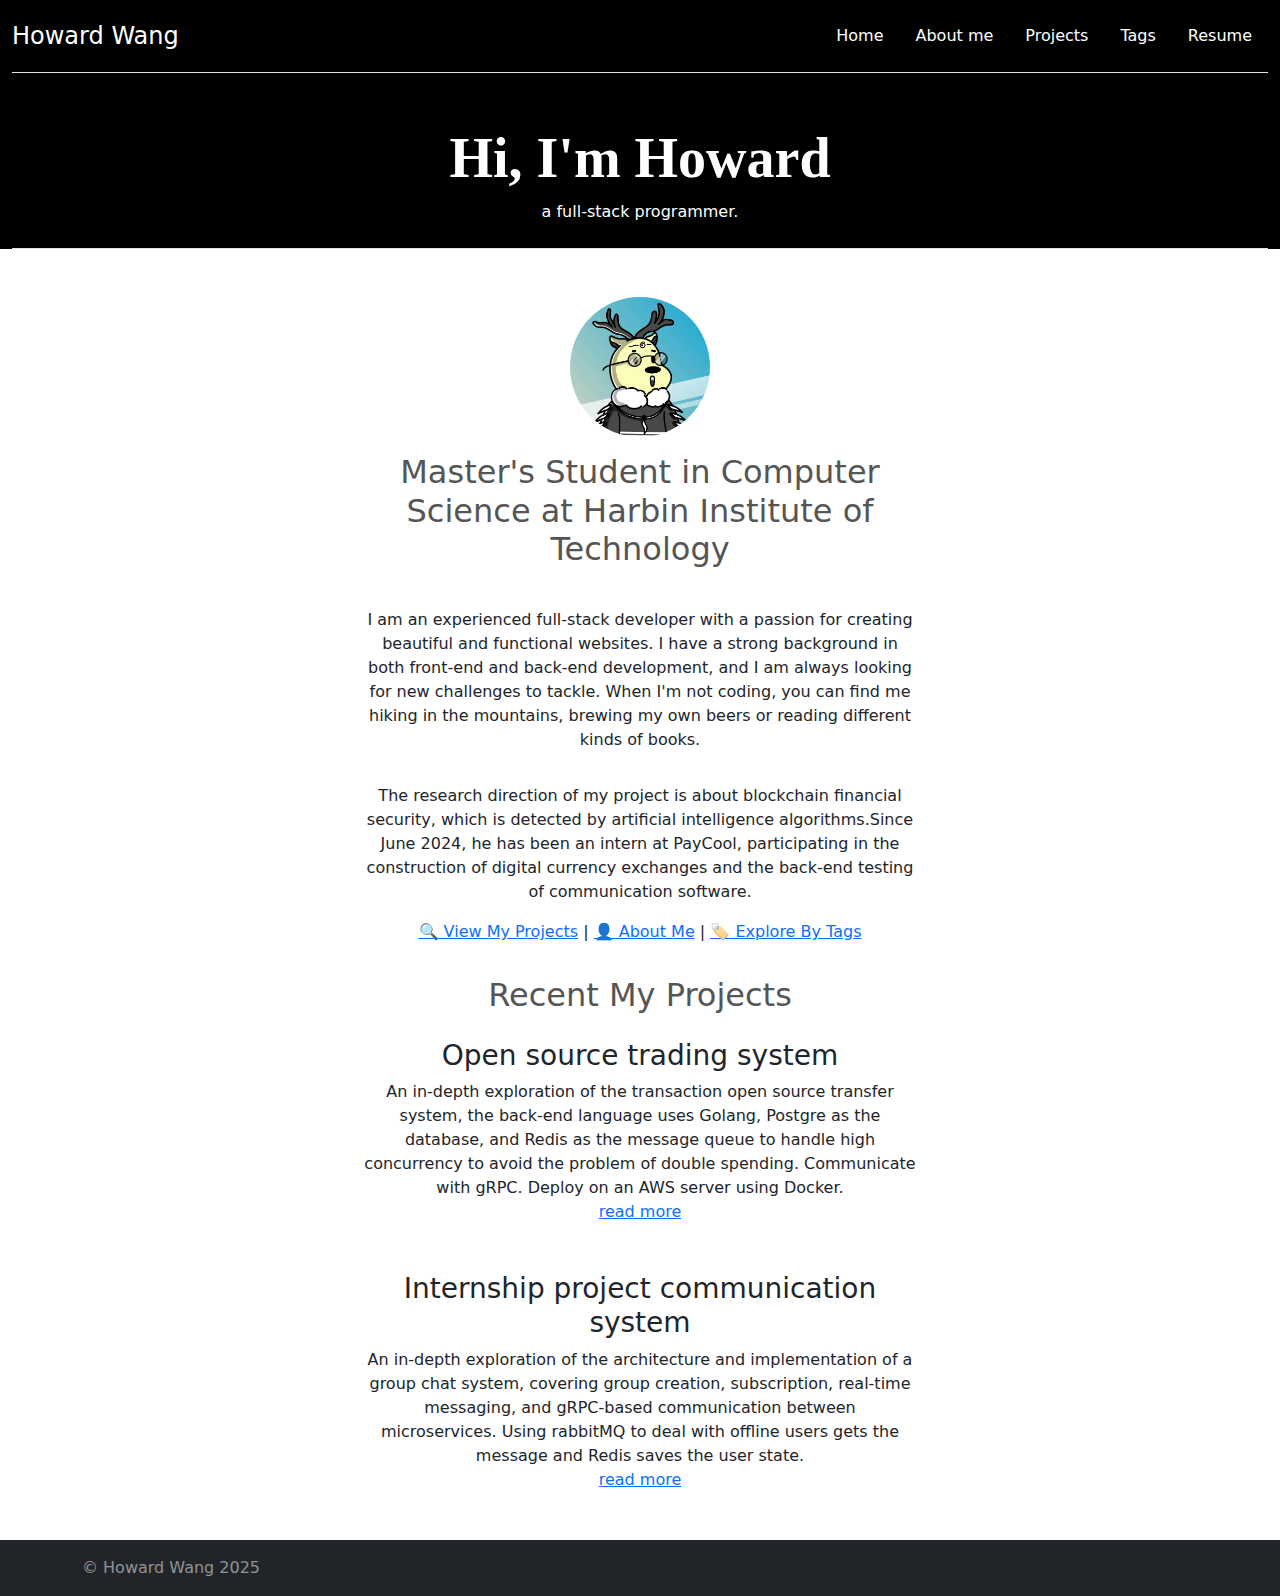
<file: index.html>
<!DOCTYPE html>
<html lang="en">
<head>
    <meta charset="UTF-8">
    <meta name="viewport" content="width=device-width, initial-scale=1.0">
    <title>Welcome to My Personal Website | Howard Wang</title>
    <link href="https://cdn.jsdelivr.net/npm/bootstrap@5.3.3/dist/css/bootstrap.min.css" rel="stylesheet" integrity="sha384-QWTKZyjpPEjISv5WaRU9OFeRpok6YctnYmDr5pNlyT2bRjXh0JMhjY6hW+ALEwIH" crossorigin="anonymous">
    <link rel="stylesheet" href="./style.css">
</head>
<body>
    <div class="container-fluid">
        <header class="d-flex flex-wrap justify-content-center py-3 mb-4 border-bottom">
          <a href="/" class="d-flex align-items-center mb-3 mb-md-0 me-md-auto link-body-emphasis text-decoration-none">
            <span class="fs-4 text-white fs-6" >Howard Wang</span>
          </a>
    
          <ul class="nav nav-pills">
            <li class="nav-item"><a href="#" class="nav-link text-white fs-6" aria-current="page">Home</a></li>
            <li class="nav-item"><a href="#" class="nav-link text-white fs-6" >About me</a></li>
            <li class="nav-item"><a href="#" class="nav-link text-white fs-6" >Projects</a></li>
            <li class="nav-item"><a href="#" class="nav-link text-white fs-6">Tags</a></li>
            <li class="nav-item"><a href="#" class="nav-link text-white fs-6">Resume</a></li>
          </ul>
        </header>
        <div class="px-4 pt-1 my-5 text-center border-bottom">
          <h1 class="display-4 fw-bold text-white">Hi, I'm Howard</h1>
          <div class="col-lg-6 mx-auto">
            <p class="lead mb-4 text-white fs-6">a full-stack programmer.</p>
          </div>
        </div>
      </div>

      <div class="my-cv cf ph3 ph5-l pv3 pv4-l f4 tc-l text-center measure-wide lh-copy mid-gray">
        <img class="bd-placeholder-img rounded-circle " width="140" height="140" src="./v2-9485f04f38879a940fc926a9f863e6f5_r.jpg">
        <h2 class="py-3">Master's Student in Computer Science at Harbin Institute of Technology</h2>
        <p class="intro py-3">I am an experienced full-stack developer with a passion for creating beautiful and functional websites. I have a strong background in both front-end and back-end development, and I am always looking for new challenges to tackle. When I'm not coding, you can find me hiking in the mountains, brewing
          my own beers or reading different kinds of books.</p>
          <p>The research direction of my project is about blockchain financial security, which is detected by artificial intelligence algorithms.Since June 2024, he has been an intern at PayCool, participating in the construction of digital currency exchanges and the back-end testing of communication software.</p>
          <p><a href="/projects/">🔍 View My Projects</a> | <a href="/about/">👤 About Me</a> | <a href="/tags/">🏷️ Explore By Tags</a></p>
      </div>
        <div class="my-project cf ph3  ph5-l pv3 pv4-l f4 tc-l text-center measure-wide lh-copy mid-gray">
          <h2 class="py-3">Recent My Projects</h2>
          <div class="db pv4 ph3 ph0-l no-underline dark-gray">
            <div class="flex flex-column flex-row-ns">
              
              <div class="blah w-100">
                <h3 class="f3 fw1 athelas mt0 lh-title">
                  <a href="https://github.com/HowardWangGoogle/golangPoject" class="color-inherit dim link text-dark text-decoration-none">
                    Open source trading system
                    </a>
                </h3>
                <div class="f6 f5-l lh-copy nested-copy-line-height nested-links">
                  An in-depth exploration of the transaction open source transfer system, the back-end language uses Golang, Postgre as the database, and Redis as the message queue to handle high concurrency to avoid the problem of double spending. Communicate with gRPC. Deploy on an AWS server using Docker.
                </div>
                  <a href="/projects/chat-group-core/" class="ba b--moon-gray bg-light-gray br2 color-inherit dib f7 hover-bg-moon-gray link mt2 ph2 pv1">read more</a>
                
              </div>
            </div>
          </div>

          <div class="db pv4 ph3 ph0-l no-underline dark-gray py-5">
            <div class="flex flex-column flex-row-ns">
              
              <div class="blah w-100">
                <h3 class="f3 fw1 athelas mt0 lh-title">
                  <a href="https://github.com/HowardWangGoogle/golangPoject" class="color-inherit dim link text-dark text-decoration-none">
                    Internship project communication system
                    </a>
                </h3>
                <div class="f6 f5-l lh-copy nested-copy-line-height nested-links">
                  An in-depth exploration of the architecture and implementation of a group chat system, covering group creation, subscription, real-time messaging, and gRPC-based communication between microservices. Using rabbitMQ to deal with offline users gets the message and Redis saves the user state.
                </div>
                  <a href="/projects/chat-group-core/" class="ba b--moon-gray bg-light-gray br2 color-inherit dib f7 hover-bg-moon-gray link mt2 ph2 pv1">read more</a>
                
              </div>
            </div>
          </div>
        </div>
        <footer class="bg-dark text-white py-3" role="contentinfo">
          <div class="container d-flex justify-content-between align-items-center">
            <a class="f4 fw4 text-white-50 text-decoration-none" href="https://github.com/HowardWangGoogle/Howard_Wang.github.io">
              © Howard Wang 2025
            </a>
            <div class="ananke-socials">
              <!-- 在这里添加社交媒体图标或链接 -->
            </div>
          </div>
        </footer>
      <div>
</body>
</html>
</file>
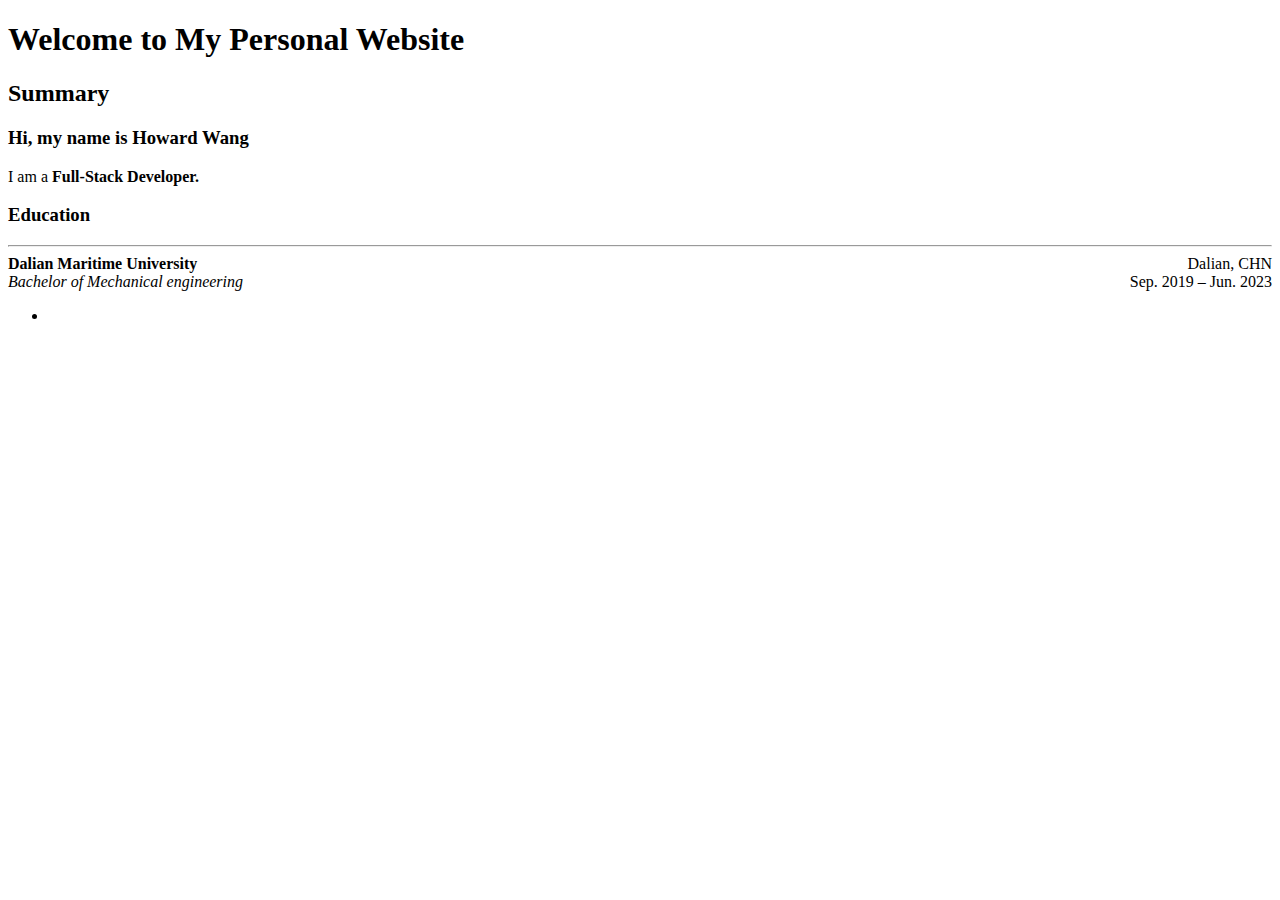
<file: solution.html>
<!DOCTYPE html>
<html lang="en">
<head>
    <meta charset="UTF-8">
    <meta name="viewport" content="width=device-width, initial-scale=1.0">
    <title>My Resume</title>
</head>
<body>
    <h1>Welcome to My Personal Website</h1>
    <h2>Summary</h2>
    <h3>Hi, my name is Howard Wang</h3>
    <p>I am a <b>Full-Stack Developer.</b></p>
    <h3>Education</h3>
    <hr>
    <div style="display: flex; justify-content: space-between; align-items: center;">
        <h4 style="margin: 0;">Dalian Maritime University</h4>
        <div style="margin: 0;">Dalian, CHN</div>
    </div>
    <div style="display: flex; justify-content: space-between; align-items: center;">
        <i style="margin: 0;">Bachelor of Mechanical engineering</i>
        <div style="margin: 0;">Sep. 2019 – Jun. 2023</div>
    </div>
    
    <ul>
        
        <li></li>
    </ul>
</body>
</html>
</file>
<file: style.css>
.container-fluid {
    background-color: black;
}

h1 {
    color: yellow !important;
    font-size: 3rem; /* 调整字体大小 */
    /* margin: 50px auto 0 auto; */
    font-family: "Sacramento", cursive;
}

h2 {
    color: rgb(85, 85, 85);
}

.my-cv{
    width: 552px;
    margin: 0 auto
}

.my-project {
    width: 552px;
    margin: 0 auto
}

.my-footer{
    background-color: black;
    height: 40px;
}
</file>
